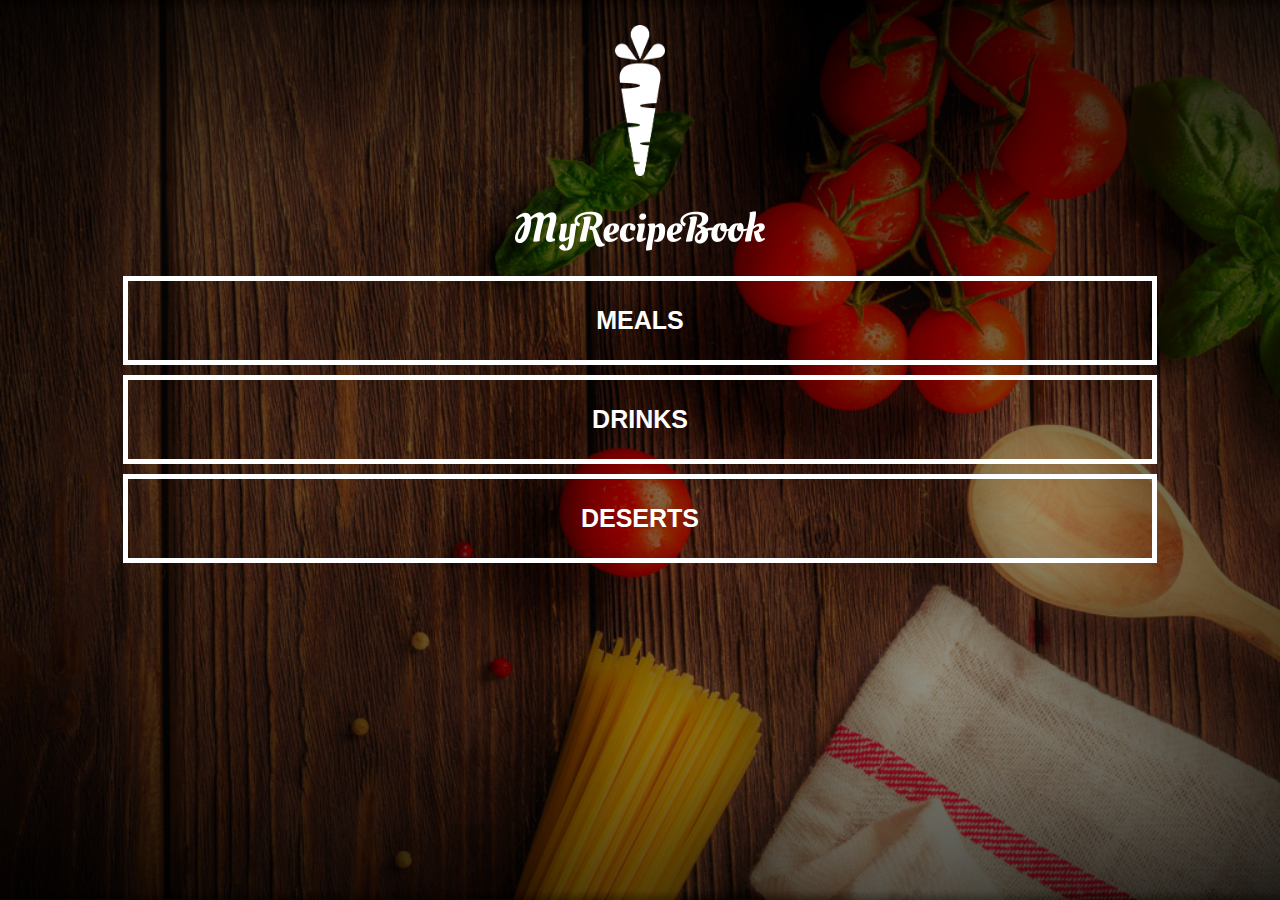
<file: index.html>
<!DOCTYPE html>
<head>
    <title>My Recipe Book</title>
    <link rel="stylesheet" href="style.css">
</head>

<body class="body-home">
    <div id="home">

        <img src="images/logo-img.png" id="home-logo-img" >
        <img src="images/logo-text.png" id="home-logo-text" >

        <div class="home-menu">
            <a href="meals.html" class="home-menu-item">
                <p>Meals</p>
            </a>

            <a href="drinks.html" class="home-menu-item">
                <p>Drinks</p>
            </a>

            <a href="deserts.html" class="home-menu-item">
                <p>Deserts</p>
            </a>

        </div>

    </div>

</body>

</html>
</file>
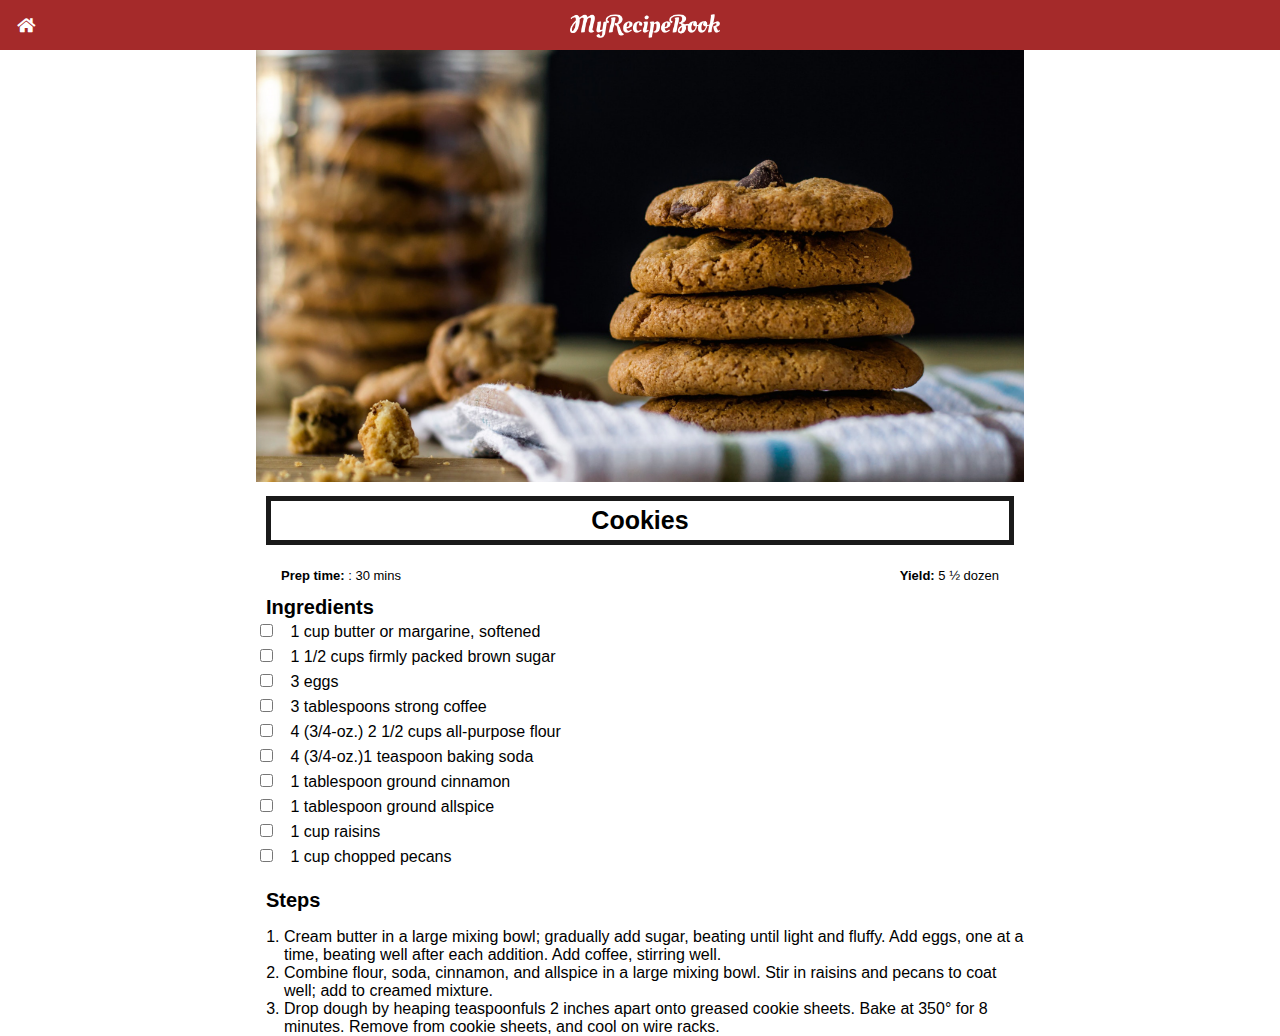
<file: cookies.html>
<!DOCTYPE html>
<head>
    <title>My Recipe Book | Meals | Grilled Cheese Sandwich </title>
    <link rel="stylesheet" href="style.css">
    <link rel="stylesheet" href="fontAwesome/fontAwesome/css/all.css">
</head>

<body class="body-recipes">

    <div class="header">
        <a href="index.html"> 
            <i class="fas fa-home"></i>
        </a>
        <img src="images/logo-text.png">
    </div>

    <div id="recipes">

        <div class="recipes-details">
            <img src="images/cookies.png">

            <h1>Cookies</h1>

            <div class="recipes-details-info">
                <p> <b> Prep time:</b>  : 30 mins</p>
                <p style="float: right;"> <b> Yield:</b>  5 ½ dozen</p>
            </div>

            <div class="recipes-details-ingredients">
                <h2>Ingredients</h2>

                <input id="check-01" type="checkbox">
                <label for="check-01">1 cup butter or margarine, softened</label>
                <br>
                <input id="check-02" type="checkbox">
                <label for="check-02">1 1/2 cups firmly packed brown sugar</label>
                <br>
                <input id="check-03" type="checkbox">
                <label for="check-03">3 eggs</label>
                <br>
                <input id="check-04" type="checkbox">
                <label for="check-04">3 tablespoons strong coffee</label>
                <br>
                <input id="check-05" type="checkbox">
                <label for="check-05">4 (3/4-oz.) 2 1/2 cups all-purpose flour</label>
                <br>
                <input id="check-06" type="checkbox">
                <label for="check-06">4 (3/4-oz.)1 teaspoon baking soda</label>
                <br>
                <input id="check-07" type="checkbox">
                <label for="check-07">1 tablespoon ground cinnamon</label>
                <br>
                <input id="check-08" type="checkbox">
                <label for="check-08">1 tablespoon ground allspice</label>
                <br>
                <input id="check-09" type="checkbox">
                <label for="check-09">1 cup raisins</label>
                <br>
                <input id="check-10" type="checkbox">
                <label for="check-10">1 cup chopped pecans</label>

            </div>
            <div class="recipes-details-steps">
                <h2>Steps</h2>
                <ol>
                    <li>Cream butter in a large mixing bowl; gradually add sugar,
                         beating until light and fluffy. Add eggs, one at a time, beating 
                         well after each addition. Add coffee, stirring well.</li>
                    <li>Combine flour, soda, cinnamon, and allspice in a large mixing 
                        bowl. Stir in raisins and pecans to coat well; add to creamed mixture.</li>
                    <li>Drop dough by heaping teaspoonfuls 2 inches apart onto greased
                         cookie sheets. Bake at 350° for 8 minutes. Remove from cookie sheets,
                          and cool on wire racks.</li>
                </ol>
            </div>

        </div>
    </div>

</body>

</html>
</file>
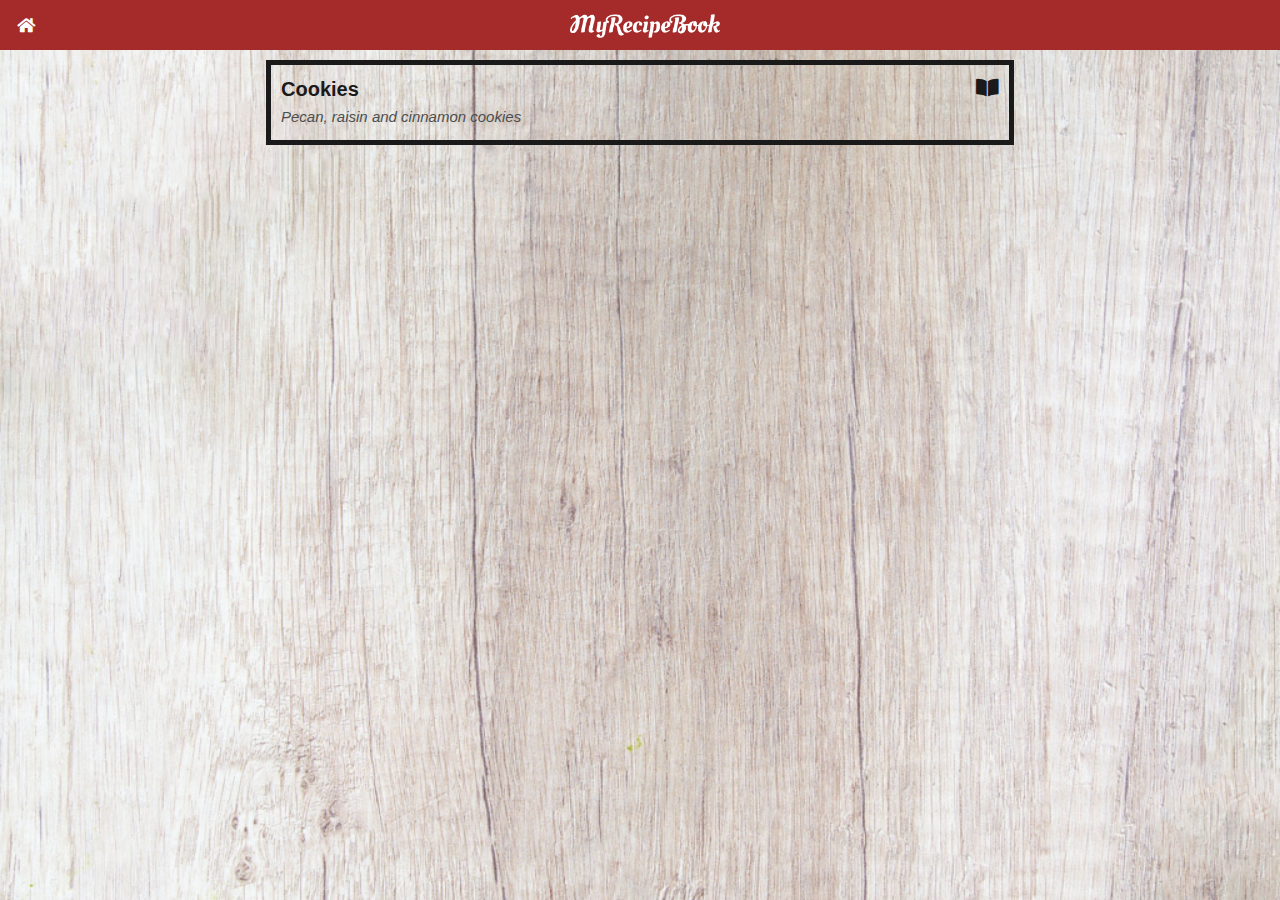
<file: deserts.html>
<!DOCTYPE html>
<head>
    <title>My Recipe Book | Deserts </title>
    <link rel="stylesheet" href="style.css">
    <link rel="stylesheet" href="fontAwesome/fontAwesome/css/all.css">
</head>

<body class="body-meals">

    <div class="header">
        <a href="index.html"> 
            <i class="fas fa-home"></i>
        </a>
        <img src="images/logo-text.png">
    </div>

    <div id="meals">
        <div class="meals-list">
            <a href="cookies.html">
                <div class="meals-list-item">
                    <h1>Cookies <i class="fas fa-book-open"></i> </h1>
                    <p>Pecan, raisin and cinnamon cookies</p>
                </div>
            </a>
        </div>
       

    </div>

</body>

</html>
</file>
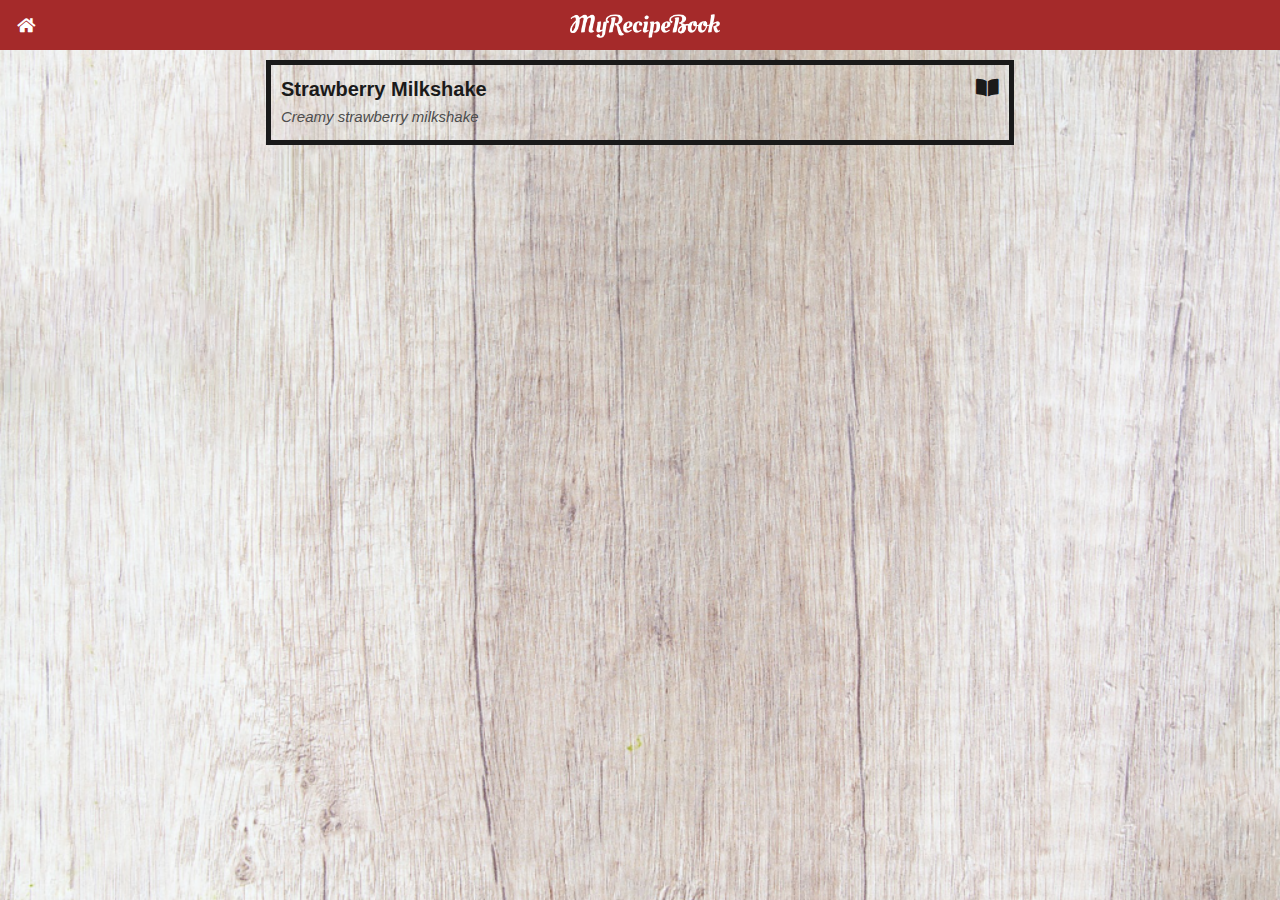
<file: drinks.html>
<!DOCTYPE html>
<head>
    <title>My Recipe Book | Drinks </title>
    <link rel="stylesheet" href="style.css">
    <link rel="stylesheet" href="fontAwesome/fontAwesome/css/all.css">
</head>

<body class="body-meals">

    <div class="header">
        <a href="index.html"> 
            <i class="fas fa-home"></i>
        </a>
        <img src="images/logo-text.png">
    </div>

    <div id="meals">
        <div class="meals-list">
            <a href="milkshake.html">
                <div class="meals-list-item">
                    <h1>Strawberry Milkshake <i class="fas fa-book-open"></i> </h1>
                    <p>Creamy strawberry milkshake</p>
                </div>
            </a>
        </div>
       

    </div>

</body>

</html>
</file>
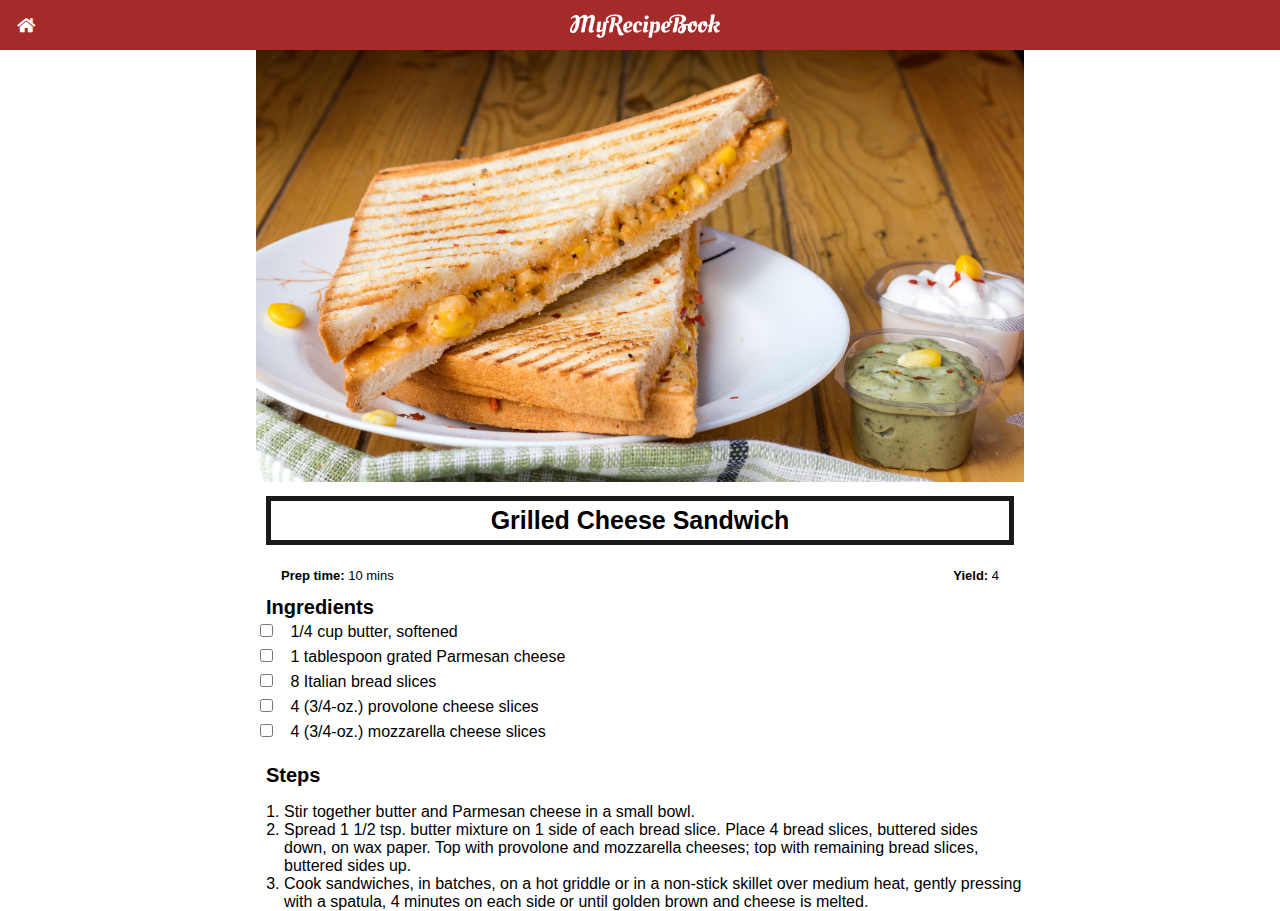
<file: grilled-cheese.html>
<!DOCTYPE html>
<head>
    <title>My Recipe Book | Meals | Grilled Cheese Sandwich </title>
    <link rel="stylesheet" href="style.css">
    <link rel="stylesheet" href="fontAwesome/fontAwesome/css/all.css">
</head>

<body class="body-recipes">

    <div class="header">
        <a href="index.html"> 
            <i class="fas fa-home"></i>
        </a>
        <img src="images/logo-text.png">
    </div>

    <div id="recipes">

        <div class="recipes-details">
            <img src="images/grilledCheese.png">

            <h1>Grilled Cheese Sandwich</h1>

            <div class="recipes-details-info">
                <p> <b> Prep time:</b>  10 mins</p>
                <p style="float: right;"> <b> Yield:</b>  4</p>
            </div>

            <div class="recipes-details-ingredients">
                <h2>Ingredients</h2>

                <input id="check-01" type="checkbox">
                <label for="check-01">1/4 cup butter, softened</label>
                <br>
                <input id="check-02" type="checkbox">
                <label for="check-02">1 tablespoon grated Parmesan cheese</label>
                <br>
                <input id="check-03" type="checkbox">
                <label for="check-03">8 Italian bread slices</label>
                <br>
                <input id="check-04" type="checkbox">
                <label for="check-04">4 (3/4-oz.) provolone cheese slices</label>
                <br>
                <input id="check-05" type="checkbox">
                <label for="check-05">4 (3/4-oz.) mozzarella cheese slices</label>

            </div>
            <div class="recipes-details-steps">
                <h2>Steps</h2>
                <ol>
                    <li>Stir together butter and Parmesan cheese in a small bowl.</li>
                    <li>Spread 1 1/2 tsp. butter mixture on 1 side of each bread slice.
                         Place 4 bread slices, buttered sides down, on wax paper. Top with
                          provolone and mozzarella cheeses; top with remaining bread slices,
                           buttered sides up.</li>
                    <li>Cook sandwiches, in batches, on a hot griddle or in a non-stick skillet
                         over medium heat, gently pressing with a spatula, 4 minutes on each side
                          or until golden brown and cheese is melted.</li>
                </ol>
            </div>

        </div>
    </div>

</body>

</html>
</file>
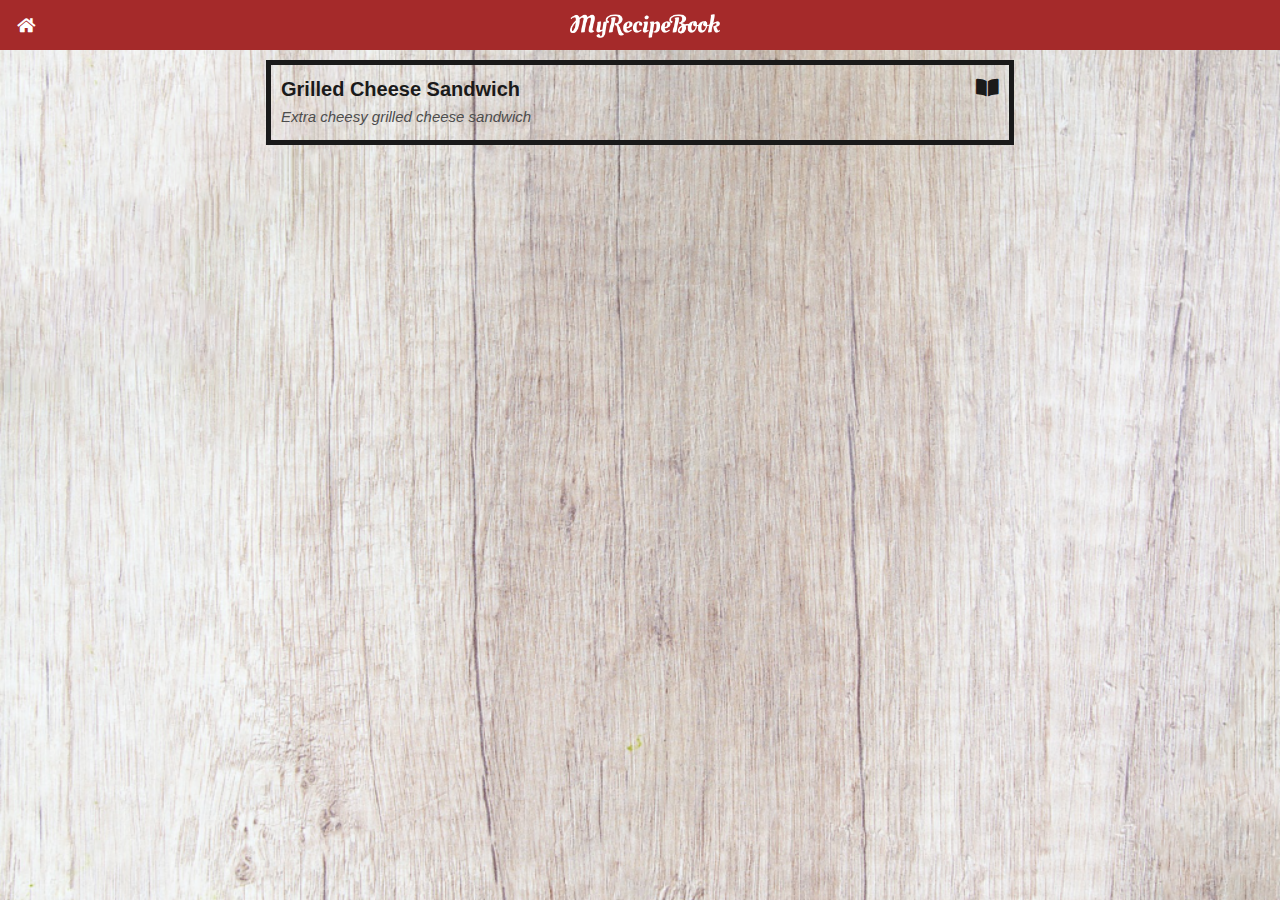
<file: meals.html>
<!DOCTYPE html>
<head>
    <title>My Recipe Book | Meals </title>
    <link rel="stylesheet" href="style.css">
    <link rel="stylesheet" href="fontAwesome/fontAwesome/css/all.css">
</head>

<body class="body-meals">

    <div class="header">
        <a href="index.html"> 
            <i class="fas fa-home"></i>
        </a>
        <img src="images/logo-text.png">
    </div>

    <div id="meals">
        <div class="meals-list">
            <a href="grilled-cheese.html">
                <div class="meals-list-item">
                    <h1>Grilled Cheese Sandwich <i class="fas fa-book-open"></i> </h1>
                    <p>Extra cheesy grilled cheese sandwich</p>
                </div>
            </a>
        </div>
       

    </div>

</body>

</html>
</file>
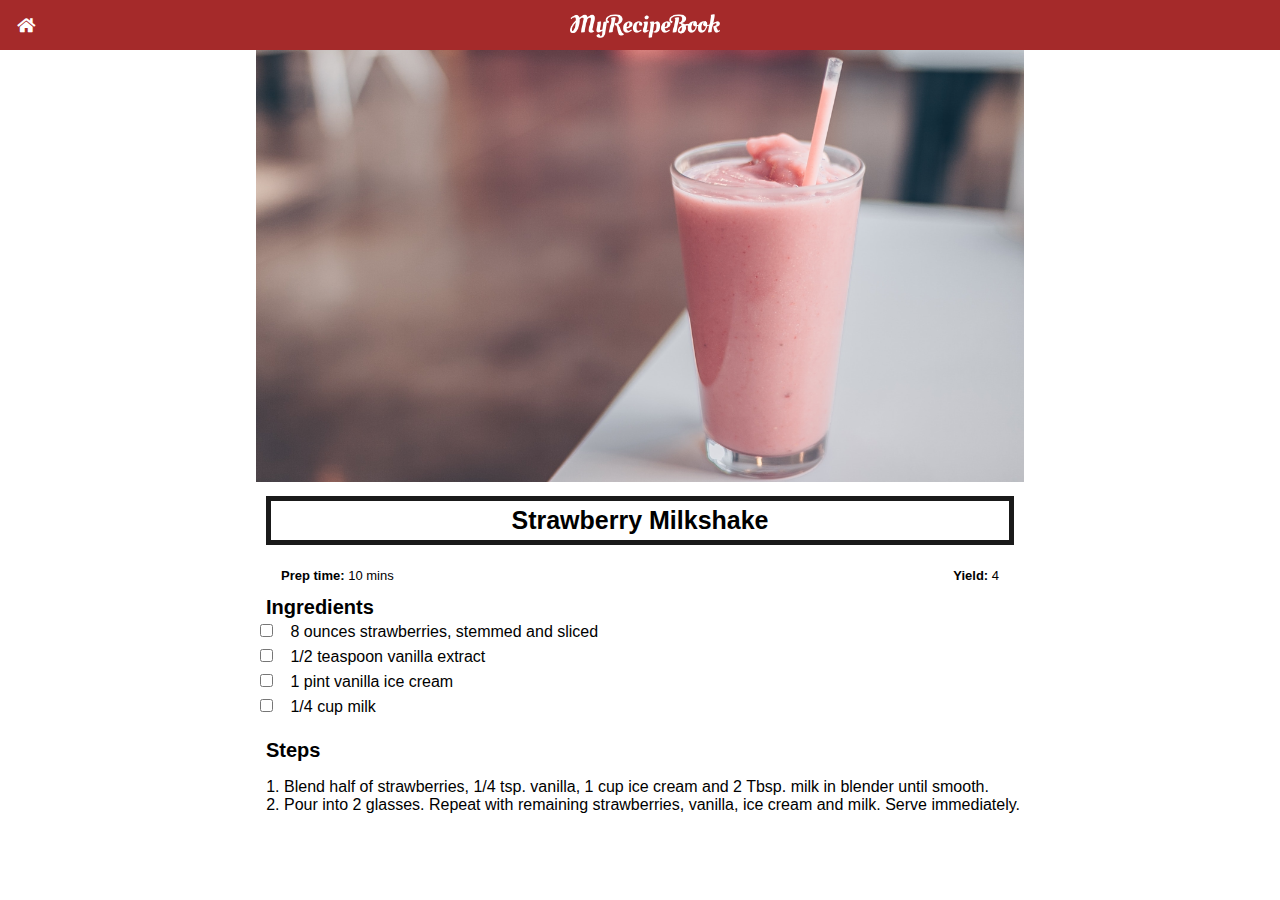
<file: milkshake.html>
<!DOCTYPE html>
<head>
    <title>My Recipe Book | Meals | Grilled Cheese Sandwich </title>
    <link rel="stylesheet" href="style.css">
    <link rel="stylesheet" href="fontAwesome/fontAwesome/css/all.css">
</head>

<body class="body-recipes">

    <div class="header">
        <a href="index.html"> 
            <i class="fas fa-home"></i>
        </a>
        <img src="images/logo-text.png">
    </div>

    <div id="recipes">

        <div class="recipes-details">
            <img src="images/strawberryMilkshake.png">

            <h1>Strawberry Milkshake</h1>

            <div class="recipes-details-info">
                <p> <b> Prep time:</b>  10 mins</p>
                <p style="float: right;"> <b> Yield:</b>  4</p>
            </div>

            <div class="recipes-details-ingredients">
                <h2>Ingredients</h2>

                <input id="check-01" type="checkbox">
                <label for="check-01">8 ounces strawberries, stemmed and sliced</label>
                <br>
                <input id="check-02" type="checkbox">
                <label for="check-02">1/2 teaspoon vanilla extract</label>
                <br>
                <input id="check-03" type="checkbox">
                <label for="check-03">1 pint vanilla ice cream</label>
                <br>
                <input id="check-04" type="checkbox">
                <label for="check-04">1/4 cup milk</label>
                

            </div>
            <div class="recipes-details-steps">
                <h2>Steps</h2>
                <ol>
                    <li>Blend half of strawberries, 1/4 tsp. vanilla, 1 cup ice cream and 2 Tbsp. 
                        milk in blender until smooth.</li>
                    <li>Pour into 2 glasses. Repeat with remaining strawberries, vanilla, ice
                         cream and milk. Serve immediately.</li>
                </ol>
            </div>

        </div>
    </div>

</body>

</html>
</file>
<file: style.css>
html{
    height: 100%;
}

body{
    font-family: sans-serif;

    margin: 0%;
    padding: 0%;

    height: 100%;
}

.body-home{
    background-image: url("images/background-01-port.png");
    background-position: center;
    background-attachment: fixed;
    background-repeat: no-repeat;
    background-size: cover;
}

.body-meals{
    background-image: url("images/background-02-port.png");
    background-position: center;
    background-attachment: fixed;
    background-repeat: no-repeat;
    background-size: cover;
}

/* ================ Header ================ */

.header{
    background-color: brown;
    width: 100%;
    height: 50px;
    top: 0;

    position: fixed;
    overflow: hidden;
    text-align: center;
}

.header i{
    float: left;
    padding: 17px 0px 0px 17px;
    color:white;
}

.header img{
    width: 150px;
    padding-top: 14px;
    padding-right: 25px;

}

/* ================ HOME PAGE ================ */

#home-logo-img{
    width: 50px;
    display: block;
    margin: auto;
    padding: 25px 10px 10px 10px;
}

#home-logo-text{
    width: auto;
    display: block;
    margin: auto;
    padding: 25px ;

}

/* ======== HOME PAGE MENU ========= */

.home-menu-item{
    text-decoration: none;
    text-transform: uppercase;
    color: white;
    font-size: 25px;
    font-weight: bold;
    text-align: center;
    border: 5px solid white;

    display: block;
    margin: auto;
    margin-bottom: 10px;
    width: 80%;
}

/* ================ MEALS PAGE ================ */

#meals {
    padding-top: 50px;
}

/* ======== MEALS PAGE MENU ========= */

.meals-list a{
    text-decoration: none;
}

.meals-list-item{
    border: 5px solid #1a1a1a;
    margin: 10px;
}

.meals-list-item h1{
    font-weight: bold;
    font-size: 20px;
    color: #1a1a1a;
    padding-left: 10px;
}

.meals-list-item i{
    float: right;
    color: #1a1a1a;
    padding-right: 10px;
}

.meals-list-item p{
    font-size: 15px;
    font-style: italic;
    color: #4d4d4d;
    margin-top: -7px;
    padding-left: 10px;
}

/* ======== RECIPES PAGE  ========= */

#recipes{
    padding-top: 50px;
}

/* ======== RECIPES DETAILS ========= */

.recipes-details img {
    width: 100%;
}


.recipes-details h1 {
    font-size: 25px;
    text-align: center;
    border: 5px solid #1a1a1a;
    margin: 10px;
    padding: 5px;
}

.recipes-details h2 {
    font-size: 20px;
    text-align: left;
    margin: 0;
    margin-left: 10px;
}

.recipes-details-info {
    margin-left: 25px;
    margin-right: 25px;
}

.recipes-details-info p {
    font-size: 13px;
    display: inline-block;
}

.recipes-details-ingredients label {
    line-height: 25px;
    margin-left: 10px;
}

.recipes-details-steps {
    padding-top: 20px;
}

.recipes-details-steps ol {
    padding-left: 28px;
}

/* ================ RESPONSIVE LAYOUT ================ */
@media only screen and (min-width:600px) {
    #meals{
        width: 80%;
        margin: auto;
    }
    
    #recipes{
    width: 80%;
    margin: auto;
}

}

@media only screen and (min-width:1000px) {
    #meals{
        width: 60%;
        margin: auto;
    }
    
    #recipes{
    width: 60%;
    margin: auto;
}

}  

@media only screen and (min-width:1500px) {
    #meals{
        width: 40%;
        margin: auto;
    }
    
    #recipes{
    width: 40%;
    margin: auto;
}

}  


@media only screen and (min-width:720px) {
.body-home{
    background-image: url("images/background-01-land.png");
}

.body-meals{
    background-image: url("images/background-02-land.png");
}
}
</file>
